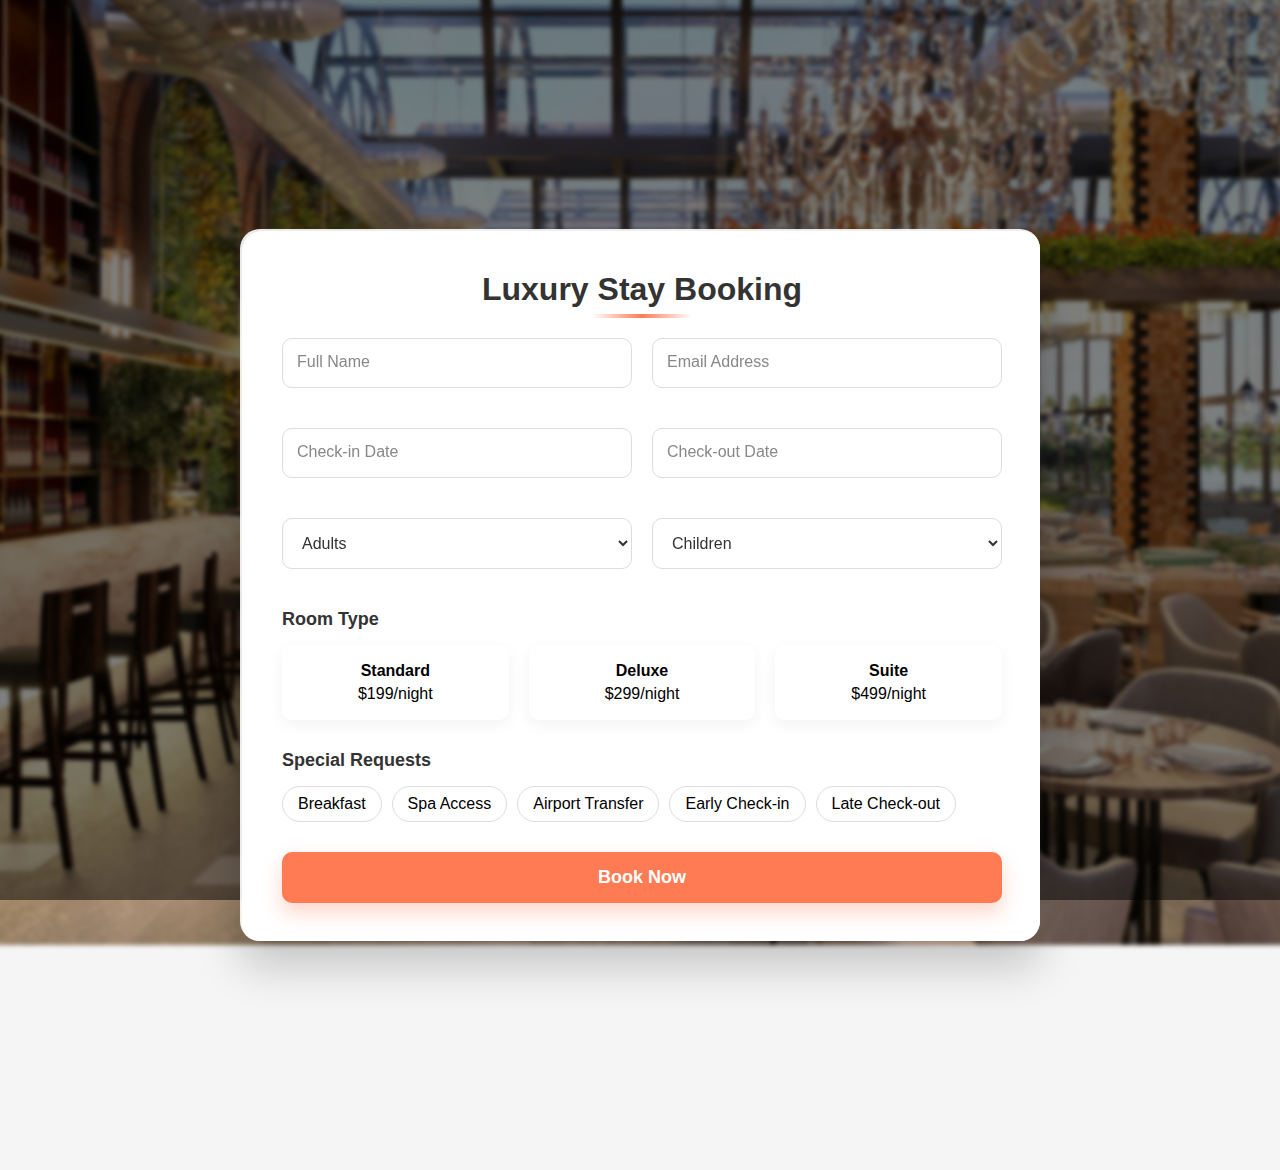
<file: reservation.html>
<!DOCTYPE html>
<html lang="en">
<head>
    <meta charset="UTF-8">
    <meta name="viewport" content="width=device-width, initial-scale=1.0">
    <title>Luxury Hotel Booking</title>
    <link rel="stylesheet" href="reservation.css">
   
</head>
<body>
    <div class="background"></div>
    <div class="overlay"></div>
    
    <div class="container">
        <div class="form-box">
            <form id="bookingForm">
                <h2>Luxury Stay Booking</h2>
                
                <div class="input-group">
                    <div class="input-box">
                        <input type="text" id="name" required>
                        <label for="name">Full Name</label>
                    </div>
                    
                    <div class="input-box">
                        <input type="email" id="email" required>
                        <label for="email">Email Address</label>
                    </div>
                </div>
                
                <div class="input-group">
                    <div class="input-box">
                        <input type="text" id="checkIn" onfocus="(this.type='date')" onblur="if(!this.value)this.type='text'" required>
                        <label for="checkIn">Check-in Date</label>
                    </div>
                    
                    <div class="input-box">
                        <input type="text" id="checkOut" onfocus="(this.type='date')" onblur="if(!this.value)this.type='text'" required>
                        <label for="checkOut">Check-out Date</label>
                    </div>
                </div>
                
                <div class="input-group">
                    <div class="input-box">
                        <select id="adults" required>
                            <option value="" disabled selected>Adults</option>
                            <option value="1">1</option>
                            <option value="2">2</option>
                            <option value="3">3</option>
                            <option value="4">4</option>
                        </select>
                    </div>
                    
                    <div class="input-box">
                        <select id="children" required>
                            <option value="" disabled selected>Children</option>
                            <option value="0">0</option>
                            <option value="1">1</option>
                            <option value="2">2</option>
                            <option value="3">3</option>
                        </select>
                    </div>
                </div>
                
                <h3 class="amenities-title">Room Type</h3>
                <div class="room-options">
                    <div class="room-option" data-value="standard">
                        <h4>Standard</h4>
                        <p>$199/night</p>
                    </div>
                    <div class="room-option" data-value="deluxe">
                        <h4>Deluxe</h4>
                        <p>$299/night</p>
                    </div>
                    <div class="room-option" data-value="suite">
                        <h4>Suite</h4>
                        <p>$499/night</p>
                    </div>
                </div>
                
                <div class="amenities">
                    <h3 class="amenities-title">Special Requests</h3>
                    <div class="amenity-options">
                        <div class="amenity-option" data-value="breakfast">Breakfast</div>
                        <div class="amenity-option" data-value="spa">Spa Access</div>
                        <div class="amenity-option" data-value="airport">Airport Transfer</div>
                        <div class="amenity-option" data-value="earlyCheckin">Early Check-in</div>
                        <div class="amenity-option" data-value="lateCheckout">Late Check-out</div>
                    </div>
                </div>
                
                <button type="submit">Book Now</button>
            </form>
            
            <div class="confirmation" id="confirmation">
                <h3>Booking Confirmed!</h3>
                <p>Thank you for choosing our luxury hotel.</p>
                <div class="booking-details" id="bookingDetails">
                    <!-- Details will be filled by JavaScript -->
                </div>
                <p>A confirmation email has been sent to your email address.</p>
                <button id="newBooking">Make Another Booking</button>
            </div>
        </div>
    </div>

    <script src="reservation.js"></script>
</body>
</html>
</file>
<file: reservation.css>
* {
            margin: 0;
            padding: 0;
            box-sizing: border-box;
            font-family: 'Poppins', sans-serif;
        }

        body {
            height: 130vh;
            display: flex;
            align-items: center;
            justify-content: center;
            background-color: #f5f5f5;
            padding: 20px;
        }

        .background {
            position: fixed;
            top: 0;
            left: 0;
            width: 100%;
            height: 100%;
            background: url(assets/hotel2.jpg) center/cover no-repeat;
            filter: blur(2px);
            transform: scale(1.1);
            z-index: -1;
        }

        .overlay {
            position: fixed;
            top: 0;
            left: 0;
            width: 100%;
            height: 100%;
            background: rgba(0, 0, 0, 0.5);
            z-index: -1;
        }

        .container {
            width: 90%;
            max-width: 800px;
            background: rgba(255, 255, 255, 0.9);
            border-radius: 20px;
            box-shadow: 0 25px 45px rgba(0, 0, 0, 0.2);
            overflow: hidden;
            position: relative;
        }

        .container::before {
            content: '';
            position: absolute;
            top: -50%;
            left: -50%;
            width: 380px;
            height: 420px;
            background: linear-gradient(0deg, transparent, #ff7b54, #ff7b54);
            transform-origin: bottom right;
            animation: animate 6s linear infinite;
        }

        @keyframes animate {
            0% {
                transform: rotate(0deg);
            }
            100% {
                transform: rotate(360deg);
            }
        }

        .form-box {
            position: relative;
            inset: 2px;
            border-radius: 20px;
            background: white;
            z-index: 10;
            padding: 40px;
        }

        h2 {
            color: #333;
            font-size: 32px;
            text-align: center;
            margin-bottom: 30px;
            position: relative;
        }

        h2::after {
            content: '';
            position: absolute;
            bottom: -10px;
            left: 50%;
            transform: translateX(-50%);
            width: 100px;
            height: 4px;
            background: linear-gradient(90deg, transparent, #ff7b54, transparent);
        }

        .input-group {
            display: grid;
            grid-template-columns: repeat(auto-fit, minmax(250px, 1fr));
            gap: 20px;
            margin-bottom: 20px;
        }

        .input-box {
            position: relative;
            margin-bottom: 20px;
        }

        .input-box input,
        .input-box select {
            width: 100%;
            padding: 15px;
            background: rgba(255, 255, 255, 0.7);
            border: 1px solid #ddd;
            outline: none;
            border-radius: 10px;
            font-size: 16px;
            color: #333;
            transition: all 0.3s;
        }

        .input-box label {
            position: absolute;
            left: 15px;
            top: 15px;
            color: #888;
            pointer-events: none;
            transition: all 0.3s;
        }

        .input-box input:focus ~ label,
        .input-box input:valid ~ label {
            top: -10px;
            left: 10px;
            font-size: 12px;
            background: white;
            padding: 0 5px;
            color: #ff7b54;
        }

        .input-box input:focus,
        .input-box select:focus {
            box-shadow: 0 5px 15px rgba(255, 123, 84, 0.2);
            border-color: #ff7b54;
        }

        .room-options {
            display: flex;
            gap: 20px;
            flex-wrap: wrap;
            margin-bottom: 30px;
        }

        .room-option {
            flex: 1;
            min-width: 200px;
            background: rgba(255, 255, 255, 0.7);
            padding: 15px;
            border-radius: 10px;
            cursor: pointer;
            transition: all 0.3s;
            box-shadow: 0 5px 15px rgba(0, 0, 0, 0.05);
            text-align: center;
            border: 2px solid transparent;
        }

        .room-option:hover {
            background: rgba(255, 255, 255, 0.9);
            transform: translateY(-5px);
            box-shadow: 0 10px 20px rgba(0, 0, 0, 0.1);
        }

        .room-option.selected {
            border-color: #ff7b54;
            background: rgba(255, 123, 84, 0.1);
        }

        .room-option h4 {
            margin-bottom: 5px;
        }

        .amenities {
            margin-bottom: 30px;
        }

        .amenities-title {
            margin-bottom: 15px;
            color: #333;
            font-size: 18px;
        }

        .amenity-options {
            display: flex;
            flex-wrap: wrap;
            gap: 10px;
        }

        .amenity-option {
            background: rgba(255, 255, 255, 0.7);
            padding: 8px 15px;
            border-radius: 20px;
            cursor: pointer;
            transition: all 0.3s;
            border: 1px solid #ddd;
        }

        .amenity-option:hover {
            background: rgba(255, 255, 255, 0.9);
        }

        .amenity-option.selected {
            background: #ff7b54;
            color: white;
            border-color: #ff7b54;
        }

        button {
            width: 100%;
            padding: 15px;
            background: #ff7b54;
            color: white;
            border: none;
            border-radius: 10px;
            font-size: 18px;
            font-weight: 600;
            cursor: pointer;
            transition: all 0.3s;
            box-shadow: 0 10px 20px rgba(255, 123, 84, 0.3);
        }

        button:hover {
            background: #ff6a3d;
            transform: translateY(-3px);
            box-shadow: 0 15px 25px rgba(255, 123, 84, 0.4);
        }

        .confirmation {
            display: none;
            text-align: center;
            padding: 20px;
        }

        .confirmation h3 {
            color: #ff7b54;
            margin-bottom: 15px;
            font-size: 24px;
        }

        .confirmation p {
            margin-bottom: 10px;
            color: #555;
        }

        .booking-details {
            background: rgba(255, 123, 84, 0.1);
            padding: 15px;
            border-radius: 10px;
            margin: 20px 0;
            text-align: left;
        }

        .booking-details p {
            margin-bottom: 8px;
        }

        @media (max-width: 768px) {
            .container {
                width: 95%;
            }
            
            .form-box {
                padding: 20px;
            }
            
            h2 {
                font-size: 24px;
            }
            
            .room-options {
                flex-direction: column;
                gap: 10px;
            }
            
            .room-option {
                min-width: 100%;
            }
        }
</file>
